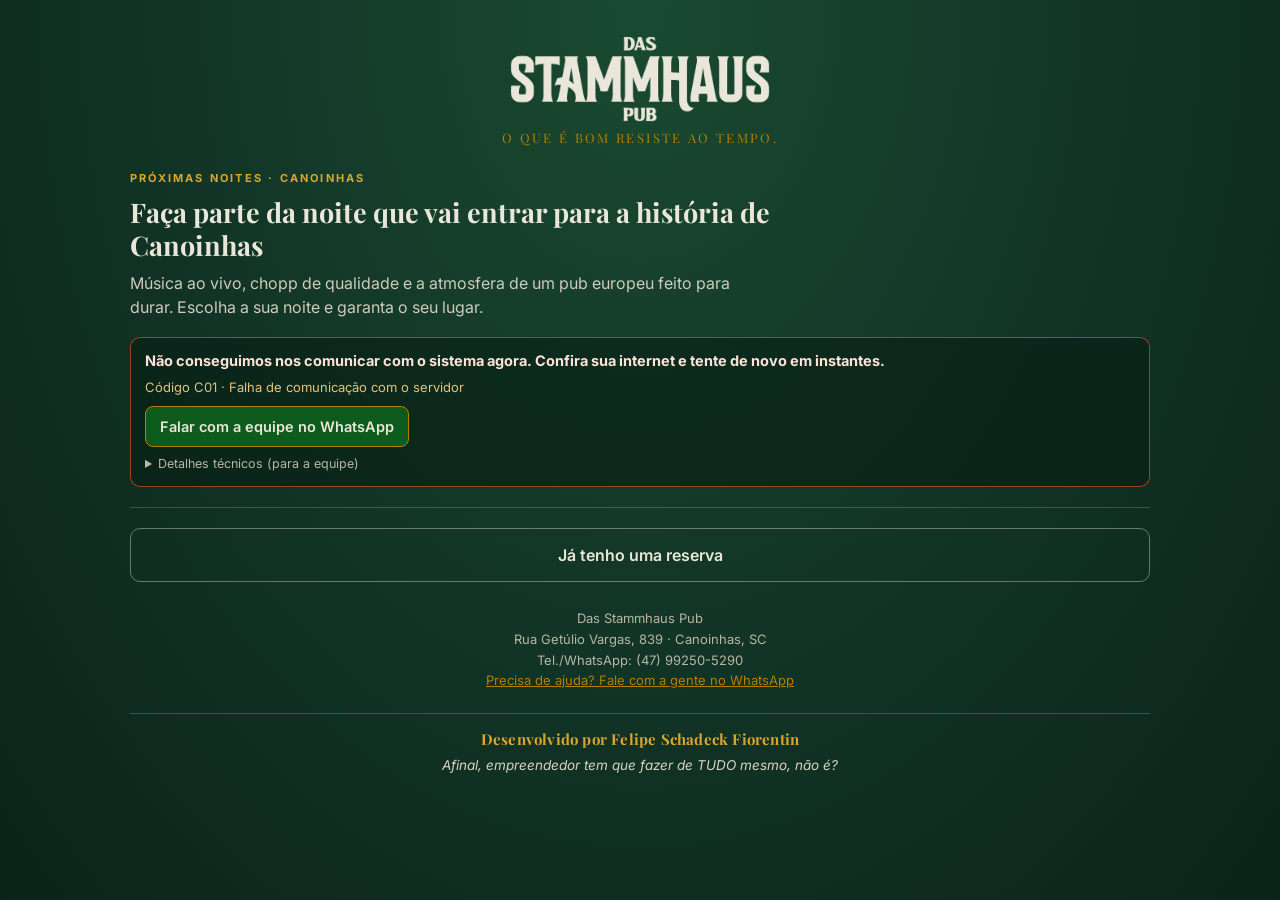
<file: convidados/index.html>
<!doctype html><html lang="pt-BR"><head><meta charset="utf-8"><meta name="viewport" content="width=device-width,initial-scale=1"><title>Das Stammhaus Pub · Reservas</title><meta http-equiv="refresh" content="0;url=/reservas/"><link rel="canonical" href="/reservas/"></head><body style="background:#190E0D;color:#EAE7DA;font-family:sans-serif;text-align:center;padding:40px"><p>Redirecionando para as <a href="/reservas/" style="color:#B47E00">reservas</a>…</p><script>location.replace("/reservas/")</script></body></html>
</file>
